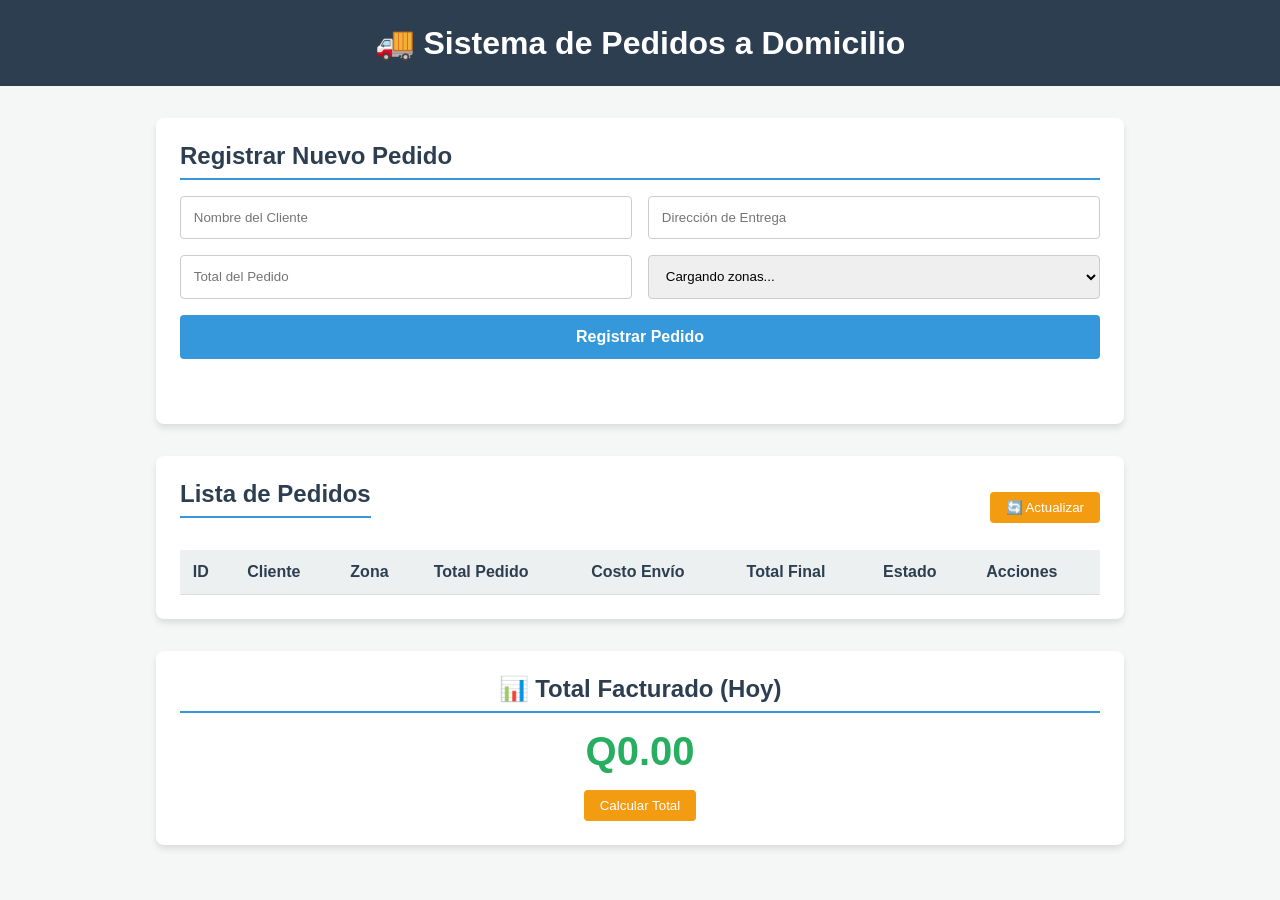
<file: proyecto final progra/pedidos-domicilio/src/main/resources/static/index.html>
<!DOCTYPE html>
<html lang="es">
<head>
    <meta charset="UTF-8">
    <meta name="viewport" content="width=device-width, initial-scale=1.0">
    <title>PF-14 - Pedidos a Domicilio</title>
    <link rel="stylesheet" href="style.css">
</head>
<body>
<header>
    <h1>🚚 Sistema de Pedidos a Domicilio</h1>
</header>

<main>
    <section class="card">
        <h2>Registrar Nuevo Pedido</h2>
        <form id="formPedido">
            <input type="text" id="cliente" placeholder="Nombre del Cliente" required>
            <input type="text" id="direccion" placeholder="Dirección de Entrega" required>
            <input type="number" id="totalPedido" placeholder="Total del Pedido" step="0.01" required>

            <select id="zonaEntregaId" required>
                <option value="">Cargando zonas...</option>
            </select>

            <button type="submit" id="btnGuardar">Registrar Pedido</button>
        </form>
        <div id="mensaje" class="mensaje"></div>
    </section>

    <section class="card">
        <div class="tabla-header">
            <h2>Lista de Pedidos</h2>
            <button onclick="cargarPedidos()" class="btn-recargar">🔄 Actualizar</button>
        </div>

        <table>
            <thead>
            <tr>
                <th>ID</th>
                <th>Cliente</th>
                <th>Zona</th>
                <th>Total Pedido</th>
                <th>Costo Envío</th>
                <th>Total Final</th>
                <th>Estado</th>
                <th>Acciones</th>
            </tr>
            </thead>
            <tbody id="tablaPedidos"></tbody>
        </table>
    </section>

    <section class="card indicador">
        <h2>📊 Total Facturado (Hoy)</h2>
        <p id="totalFacturado">Cargando...</p>
        <button onclick="cargarIndicador()" class="btn-recargar">Calcular Total</button>
    </section>
</main>

<script src="apps.js?v=12"></script>
</body>
</html>
</file>
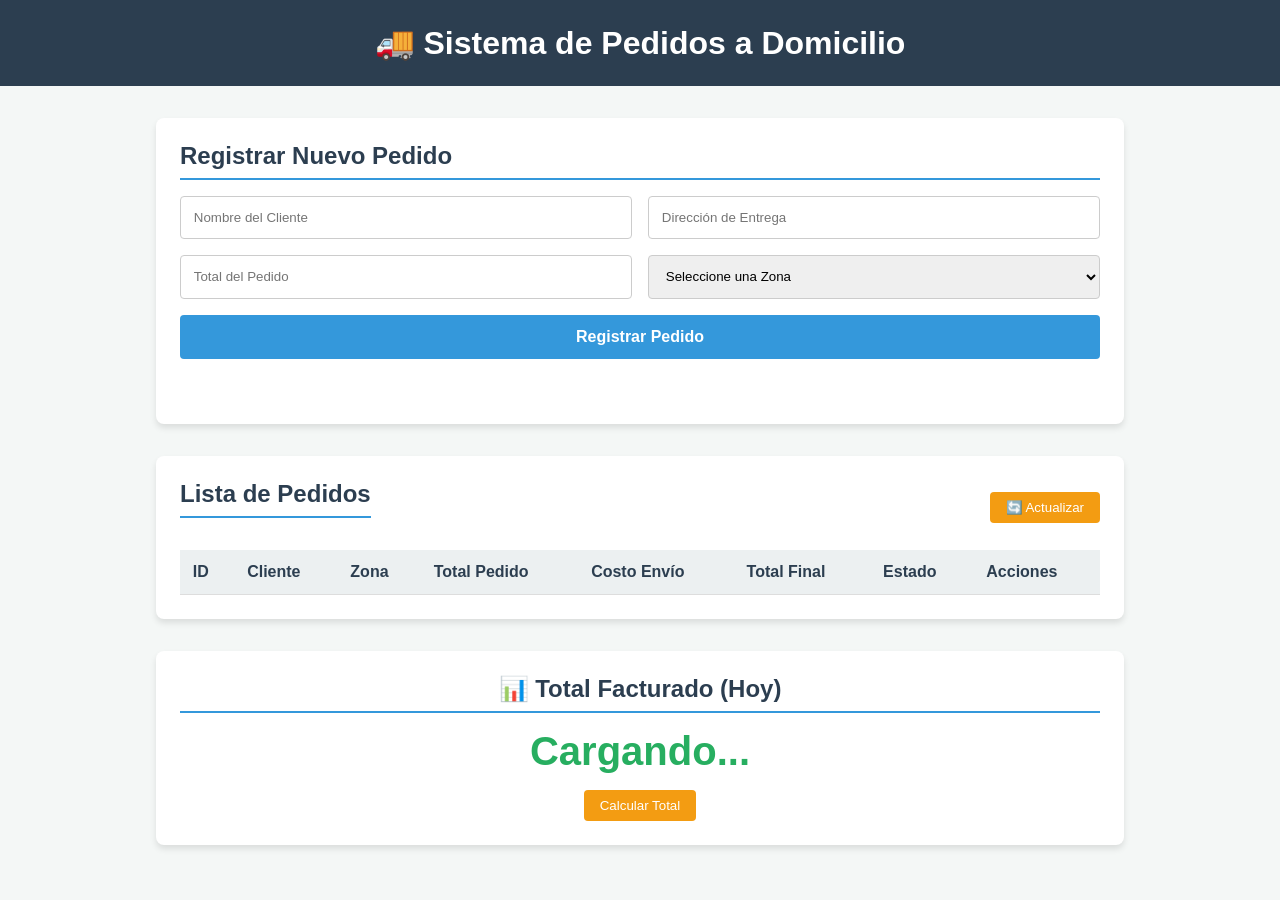
<file: proyecto final progra/pedidos-domicilio/src/main/resources/static/frontend/index.html>
<!DOCTYPE html>
<html lang="es">
<head>
    <meta charset="UTF-8">
    <meta name="viewport" content="width=device-width, initial-scale=1.0">
    <title>PF-14 - Pedidos a Domicilio</title>
    <link rel="stylesheet" href="style.css">
</head>
<body>
<header>
    <h1>🚚 Sistema de Pedidos a Domicilio</h1>
</header>

<main>
    <section class="card">
        <h2>Registrar Nuevo Pedido</h2>
        <form id="formPedido">
            <input type="text" id="cliente" placeholder="Nombre del Cliente" required>
            <input type="text" id="direccion" placeholder="Dirección de Entrega" required>
            <input type="number" id="totalPedido" placeholder="Total del Pedido" step="0.01" required>

            <select id="zonaEntregaId" required>
                <option value="">Seleccione una Zona</option>
                <option value="1">Zona Norte (Costo: Q15.00)</option>
                <option value="2">Zona Sur (Costo: Q25.00)</option>
                <option value="3">Zona Centro (Costo: Q10.00)</option>
            </select>

            <button type="submit" id="btnGuardar">Registrar Pedido</button>
        </form>
        <div id="mensaje" class="mensaje"></div>
    </section>

    <section class="card">
        <div class="tabla-header">
            <h2>Lista de Pedidos</h2>
            <button onclick="cargarPedidos()" class="btn-recargar">🔄 Actualizar</button>
        </div>

        <table>
            <thead>
            <tr>
                <th>ID</th>
                <th>Cliente</th>
                <th>Zona</th>
                <th>Total Pedido</th>
                <th>Costo Envío</th>
                <th>Total Final</th>
                <th>Estado</th>
                <th>Acciones</th>
            </tr>
            </thead>
            <tbody id="tablaPedidos"></tbody>
        </table>
    </section>

    <section class="card indicador">
        <h2>📊 Total Facturado (Hoy)</h2>
        <p id="totalFacturado">Cargando...</p>
        <button onclick="cargarIndicador()" class="btn-recargar">Calcular Total</button>
    </section>
</main>

<script src="app.js"></script>
</body>
</html>
</file>
<file: proyecto final progra/pedidos-domicilio/src/main/resources/static/style.css>
* { margin: 0; padding: 0; box-sizing: border-box; font-family: 'Segoe UI', sans-serif; }
body { background-color: #f4f7f6; color: #333; }
header { background-color: #2c3e50; color: white; text-align: center; padding: 1.5rem; margin-bottom: 2rem; }
main { max-width: 1000px; margin: 0 auto; padding: 0 1rem; }
.card { background: white; padding: 1.5rem; border-radius: 8px; box-shadow: 0 4px 6px rgba(0,0,0,0.1); margin-bottom: 2rem; }
h2 { margin-bottom: 1rem; color: #2c3e50; border-bottom: 2px solid #3498db; padding-bottom: 0.5rem; }
form { display: grid; grid-template-columns: 1fr 1fr; gap: 1rem; }
form input, form select { padding: 0.8rem; border: 1px solid #ccc; border-radius: 4px; }
form button { grid-column: span 2; padding: 0.8rem; background-color: #3498db; color: white; border: none; border-radius: 4px; cursor: pointer; font-weight: bold; font-size: 1rem; }
form button:hover { background-color: #2980b9; }
.mensaje { margin-top: 1rem; padding: 0.8rem; border-radius: 4px; text-align: center; font-weight: bold; }
.exito { background-color: #d4edda; color: #155724; }
.error { background-color: #f8d7da; color: #721c24; }
.tabla-header { display: flex; justify-content: space-between; align-items: center; }
.btn-recargar { padding: 0.5rem 1rem; background-color: #f39c12; color: white; border: none; border-radius: 4px; cursor: pointer; }
table { width: 100%; border-collapse: collapse; margin-top: 1rem; }
th, td { padding: 0.8rem; text-align: left; border-bottom: 1px solid #ddd; }
th { background-color: #ecf0f1; color: #2c3e50; }
tr:hover { background-color: #f9f9f9; }
.indicador { text-align: center; }
#totalFacturado { font-size: 2.5rem; color: #27ae60; font-weight: bold; margin: 1rem 0; }
</file>
<file: proyecto final progra/pedidos-domicilio/src/main/resources/static/frontend/style.css>
* { margin: 0; padding: 0; box-sizing: border-box; font-family: 'Segoe UI', sans-serif; }
body { background-color: #f4f7f6; color: #333; }
header { background-color: #2c3e50; color: white; text-align: center; padding: 1.5rem; margin-bottom: 2rem; }
main { max-width: 1000px; margin: 0 auto; padding: 0 1rem; }
.card { background: white; padding: 1.5rem; border-radius: 8px; box-shadow: 0 4px 6px rgba(0,0,0,0.1); margin-bottom: 2rem; }
h2 { margin-bottom: 1rem; color: #2c3e50; border-bottom: 2px solid #3498db; padding-bottom: 0.5rem; }
form { display: grid; grid-template-columns: 1fr 1fr; gap: 1rem; }
form input, form select { padding: 0.8rem; border: 1px solid #ccc; border-radius: 4px; }
form button { grid-column: span 2; padding: 0.8rem; background-color: #3498db; color: white; border: none; border-radius: 4px; cursor: pointer; font-weight: bold; font-size: 1rem; }
form button:hover { background-color: #2980b9; }
.mensaje { margin-top: 1rem; padding: 0.8rem; border-radius: 4px; text-align: center; font-weight: bold; }
.exito { background-color: #d4edda; color: #155724; }
.error { background-color: #f8d7da; color: #721c24; }
.tabla-header { display: flex; justify-content: space-between; align-items: center; }
.btn-recargar { padding: 0.5rem 1rem; background-color: #f39c12; color: white; border: none; border-radius: 4px; cursor: pointer; }
table { width: 100%; border-collapse: collapse; margin-top: 1rem; }
th, td { padding: 0.8rem; text-align: left; border-bottom: 1px solid #ddd; }
th { background-color: #ecf0f1; color: #2c3e50; }
tr:hover { background-color: #f9f9f9; }
.indicador { text-align: center; }
#totalFacturado { font-size: 2.5rem; color: #27ae60; font-weight: bold; margin: 1rem 0; }
</file>
